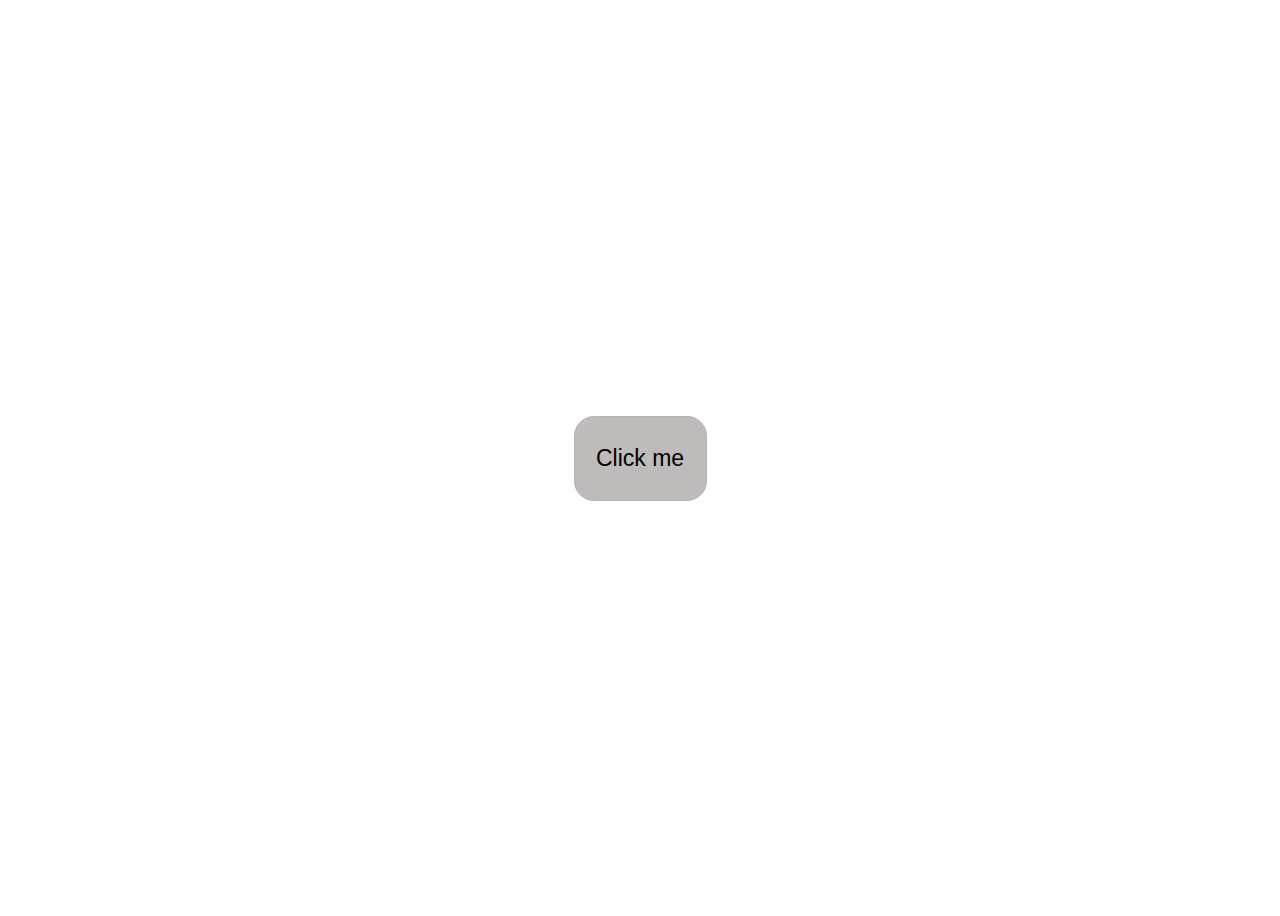
<file: javascript/Events/index.html>
<!DOCTYPE html>
<html lang="en">
<head>
    <meta charset="UTF-8">
    <meta name="viewport" content="width=device-width, initial-scale=1.0">
    <link rel="stylesheet" href="style.css">
    <title>Events</title>
</head>
<body>
    <div class="btn">
        <button>Click me</button>
    </div>
</body>
<script src="index.js"></script>
</html>
</file>
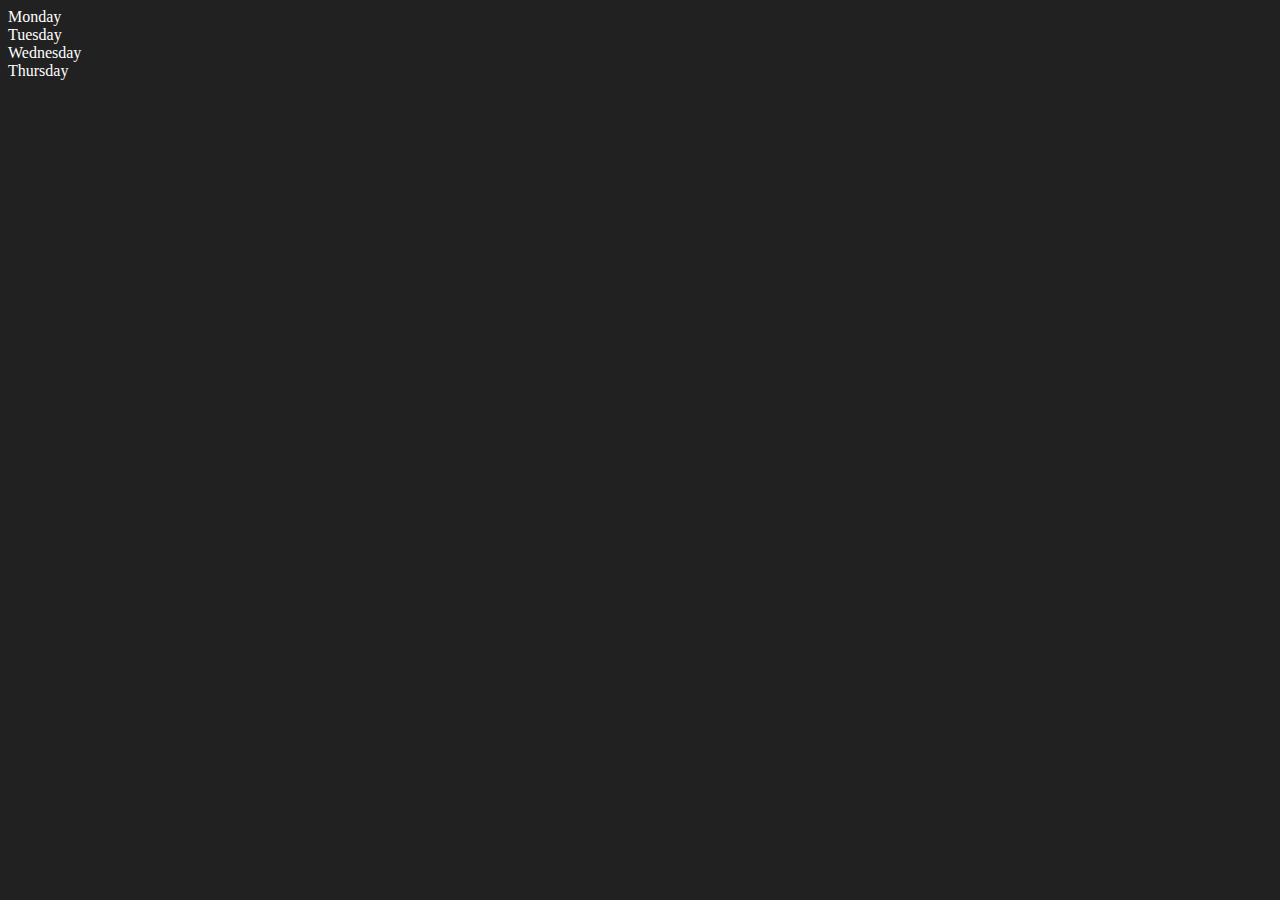
<file: javascript/practice1/index.html>
<!DOCTYPE html>
<html lang="en">
<head>
    <meta charset="UTF-8">
    <meta name="viewport" content="width=device-width, initial-scale=1.0">
    <link rel="stylesheet" href="style.css">
    <title>Document</title>
</head>
<body>
    <div class="parent">
        <div class="day">Monday</div>
        <div class="day">Tuesday</div>
        <div class="day">Wednesday</div>
        <div class="day">Thursday</div>
    </div>
</body>
<script>
    const parent = document.querySelector('.parent');
    // for (let i = 0; i < parent.children.length; i++) {
    //     console.log(parent.children[i].innerHTML);
    // }  
    // parent.children[1].style.color = 'orange'
    // parent.children[1].style.fontSize = '30px'
    // const dayOne = document.querySelector('.day');
    // console.log(dayOne);
    // console.log(dayOne.parentElement);
    // console.log(dayOne.nextElementSibling);

    console.log('Nodes: ' , parent.childNodes)
</script>
</html>
</file>
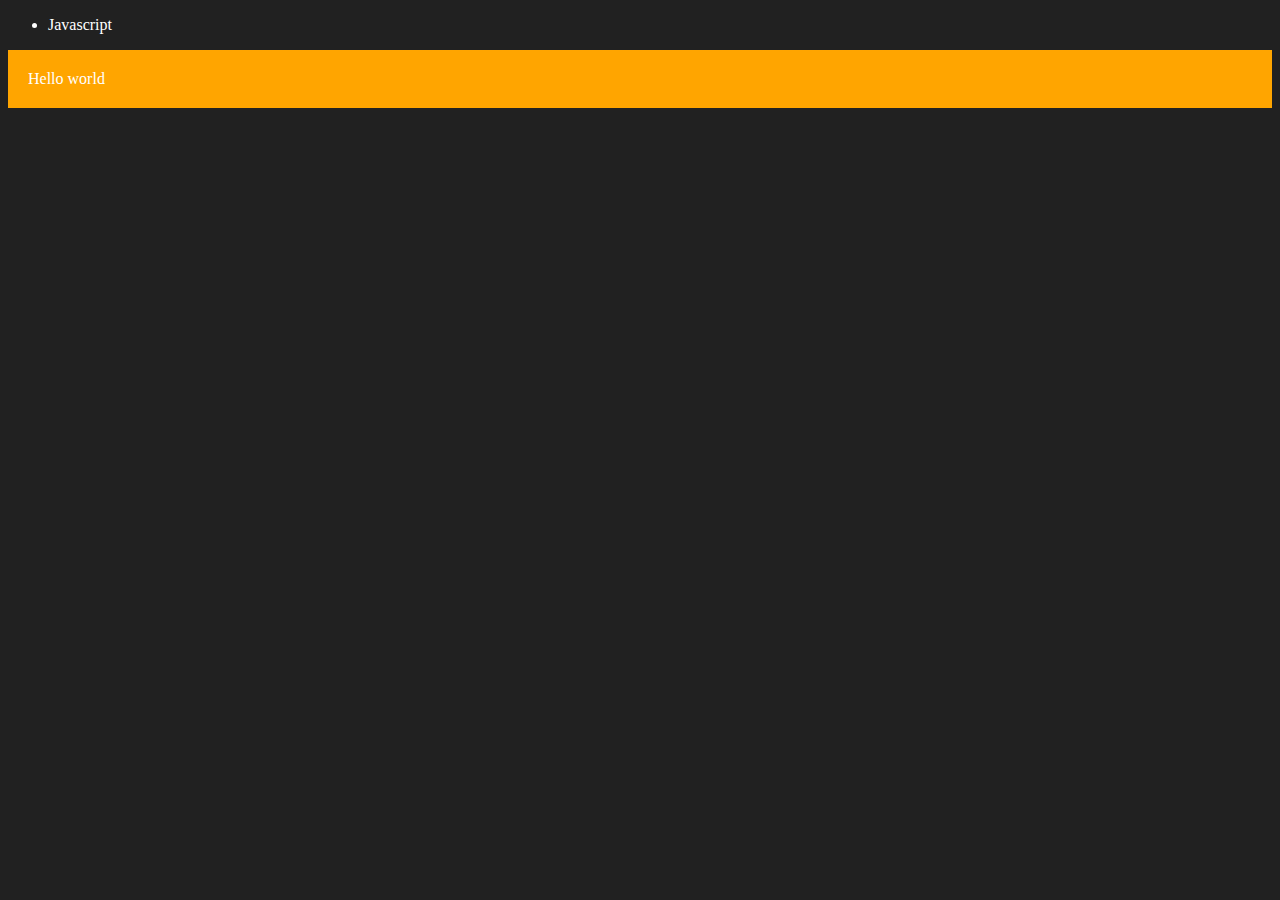
<file: javascript/practice2/index.html>
<!DOCTYPE html>
<html lang="en">
<head>
    <meta charset="UTF-8">
    <meta name="viewport" content="width=device-width, initial-scale=1.0">
    <link rel="stylesheet" href="style.css">
    <title>Document</title>
</head>
<body>
    <ul class="language">
        <li>Javascript</li>
    </ul>
</body>
<script>
    const div = document.createElement('div');
    console.log(div);
    div.className = 'main';
    div.id = Math.round(Math.random() * 10 + 1);
    div.style.backgroundColor = 'orange';
    div.style.padding = '20px';
    const addText = document.createTextNode("Hello world")
    div.appendChild(addText);
    document.body.appendChild(div);
</script>
</html>
</file>
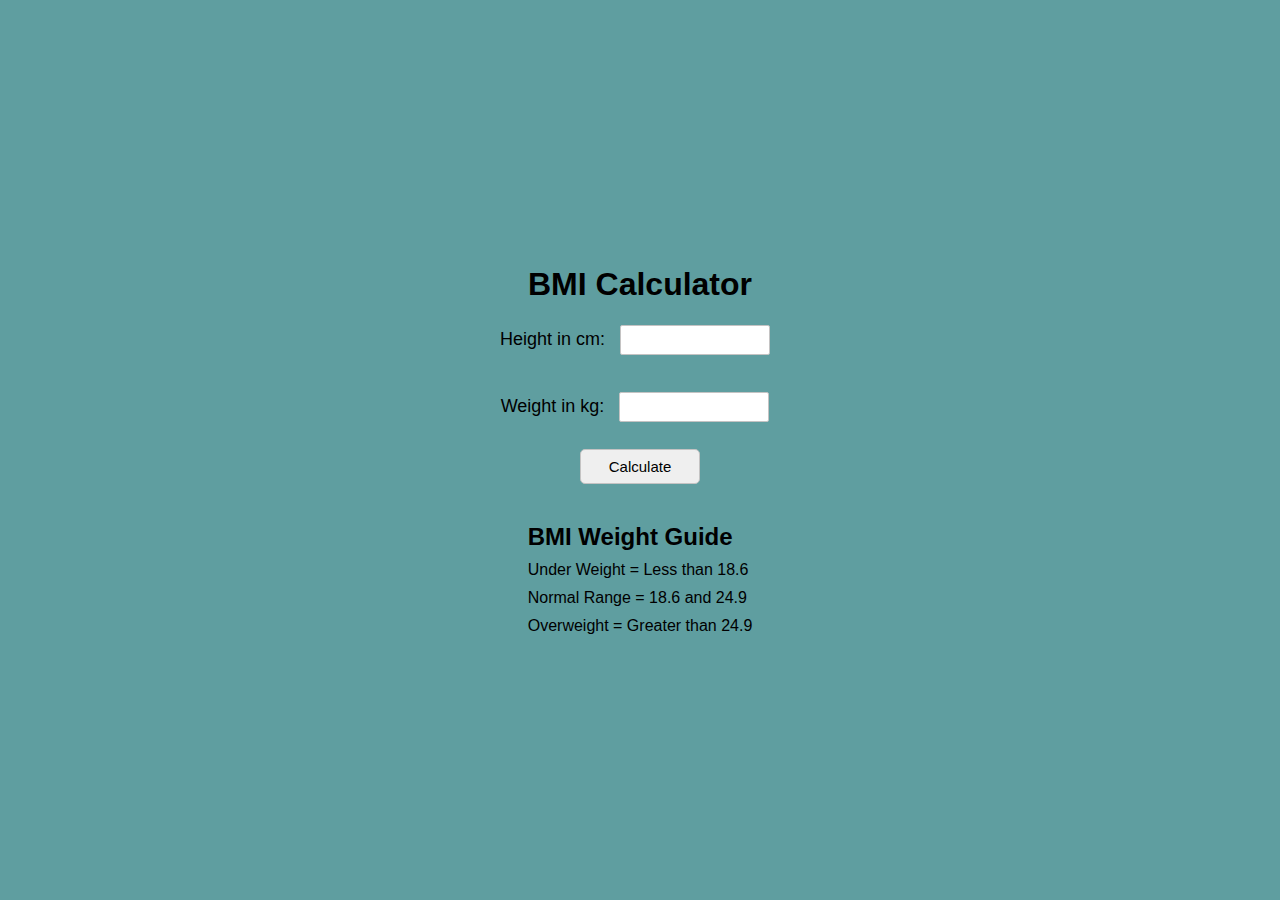
<file: ProjectsJS/BMIcalculator/index.html>
<!DOCTYPE html>
<html lang="en">
<head>
    <meta charset="UTF-8">
    <meta name="viewport" content="width=device-width, initial-scale=1.0">
    <link rel="stylesheet" href="style.css">
    <title>BMI</title>
</head>
<body>
    <div class="main">
        <h1>BMI Calculator</h1>

        <form action="#">
            
            <div>
                <label for="height">Height in cm: </label>
                <input type="text" id="height">
            </div>
            <div>
                <label for="weight">Weight in kg: </label>
                <input type="text" id="weight">
            </div>

            <button>Calculate</button>
            <div class="result"></div>
        </form>

        <div class="bmi-guide">
            <h2>BMI Weight Guide</h2>
            <p>Under Weight = Less than 18.6</p>
            <p>Normal Range = 18.6 and 24.9</p>
            <p>Overweight = Greater than 24.9</p>
        </div>
    </div>
</body>
<script src="index.js"></script>
</html>
</file>
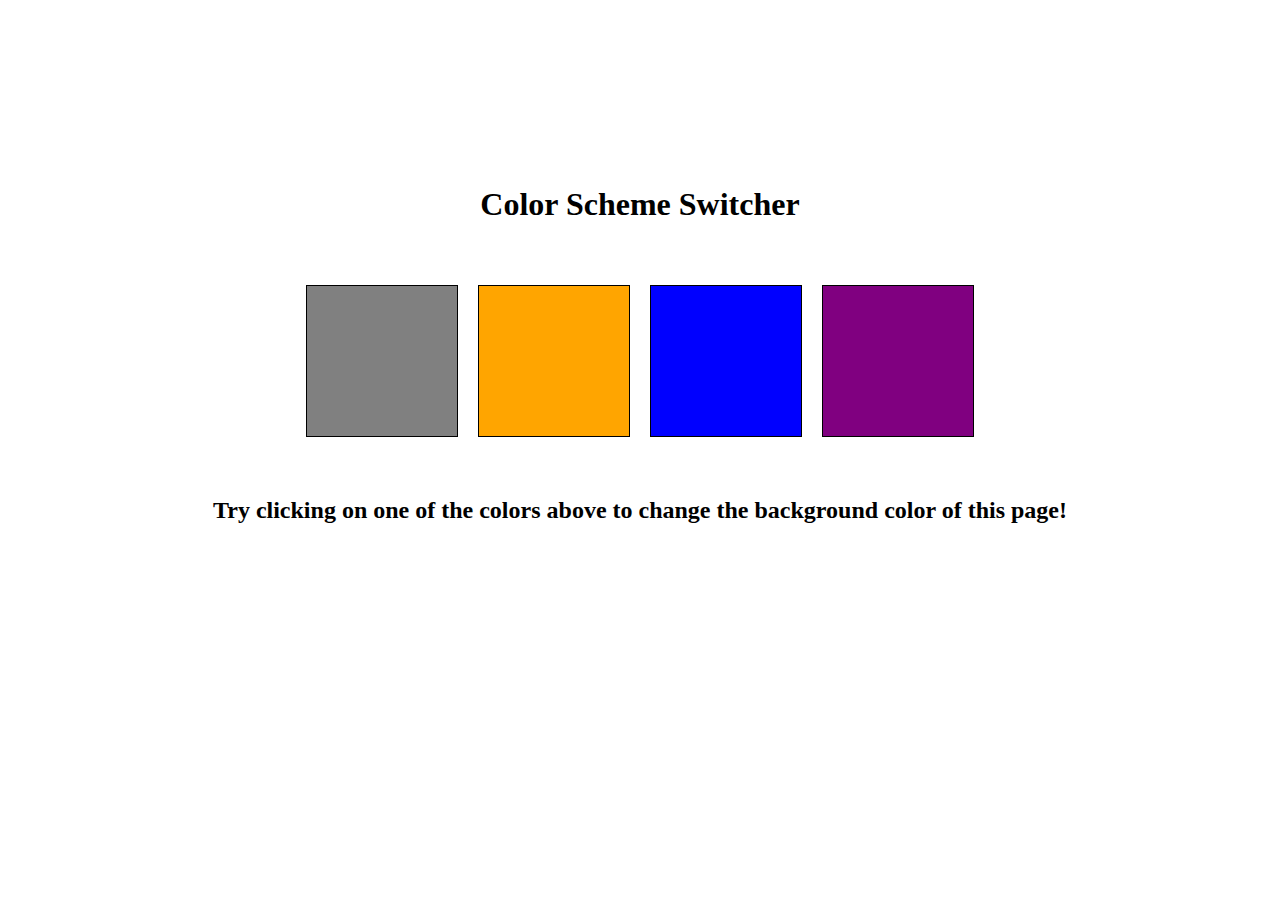
<file: ProjectsJS/color-changer/index.html>
<!DOCTYPE html>
<html lang="en">
<head>
    <meta charset="UTF-8">
    <meta name="viewport" content="width=device-width, initial-scale=1.0">
    <link rel="stylesheet" href="style.css">
    <title>Document</title>
</head>
<body>
    <div class="container">
        <div>
            <h1>Color Scheme Switcher</h1>
        </div>
        <div class="btn">
            <span class="button" id="grey"></span>
            <span class="button" id="orange"></span>
            <span class="button" id="blue"></span>
            <span class="button" id="purple"></span>
        </div>
            <h2>
                Try clicking on one of the colors above
                <span>to change the background color of this page!</span>
              </h2>
    </div>
    <script src="index.js"></script>
</body>
</html>
</file>
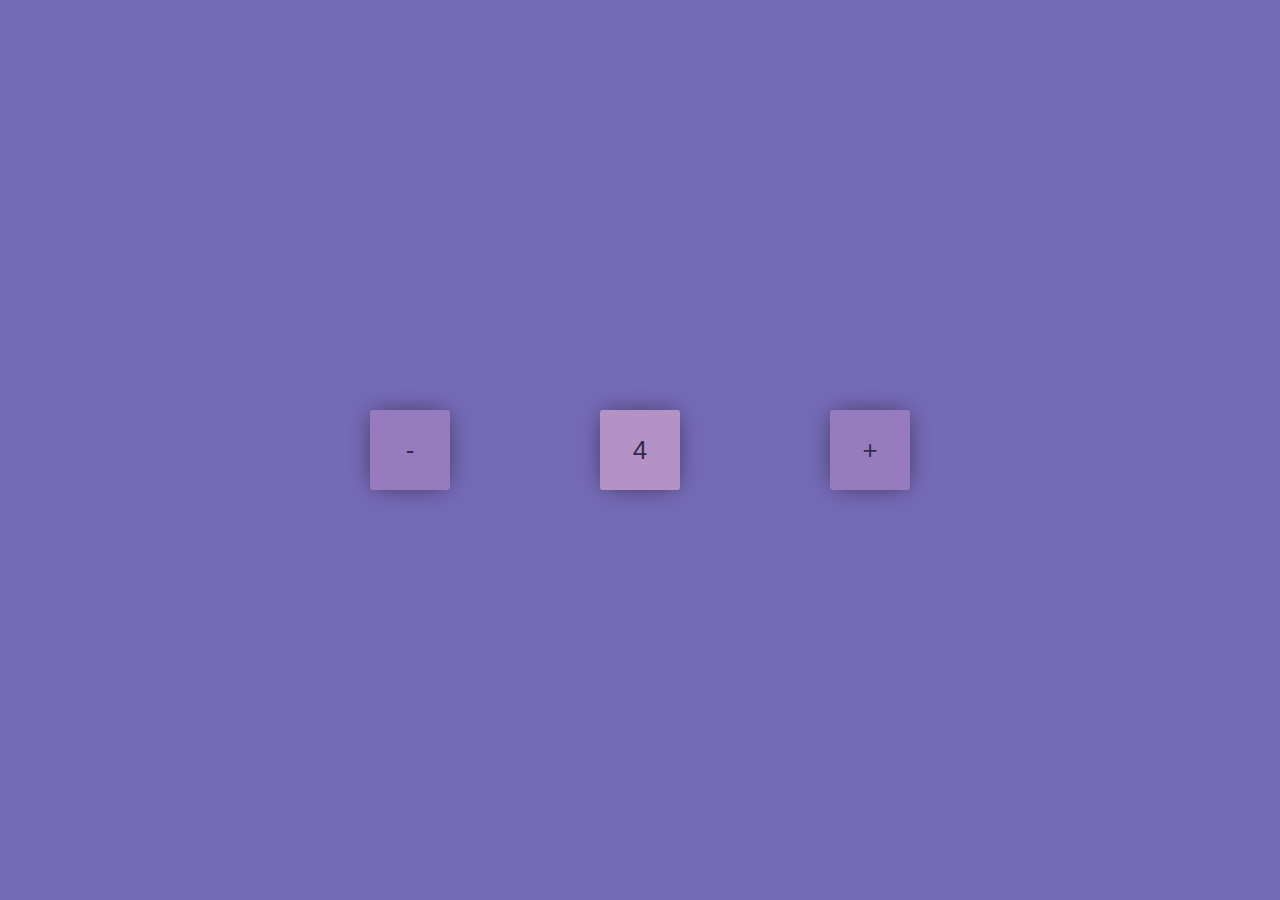
<file: ProjectsJS/Counter/index.html>
<!DOCTYPE html>
<html lang="en">
<head>
    <meta charset="UTF-8">
    <meta name="viewport" content="width=device-width, initial-scale=1.0">
    <link rel="stylesheet" href="style.css">
    <title>Document</title>
</head>
<body>
    <div class="container">
        <div class="buttons">
            <button class="left">-</button>
        </div>
        <div class="output">
            <button class="outputBtn">4</button>
        </div>
        <div class="buttons">
            <button class="right">+</button>
        </div>
    </div>
</body>

<script src="app.js"></script>
</html>
</file>
<file: javascript/Events/style.css>
body{
    background-color: white;
}
.btn{
    height: 100vh;
    display: flex;
    align-items: center;
    justify-content: center;
}
button{
    height: 85px;
    width: 133px;
    font-size: 23px;
    cursor: pointer;
    border-radius: 20px;
    border: 1px solid rgb(182, 179, 179);
    background-color: rgb(191, 187, 187);
}
</file>
<file: javascript/practice1/style.css>
body{
    background-color: #212121;
    color: #ffffff;
}
</file>
<file: javascript/practice2/style.css>
body{
    background-color: #212121;
    color: #ffffff;
}
</file>
<file: ProjectsJS/BMIcalculator/style.css>
*{
    margin: 0;
    padding: 0;
    box-sizing: border-box;
}
body{
    background-color: cadetblue;
    font-family:'Lucida Sans', 'Lucida Sans Regular', 'Lucida Grande', 'Lucida Sans Unicode', Geneva, Verdana, sans-serif;
}
.main{
    display: flex;
    flex-direction: column;
    align-items: center;
    justify-content: center;
    height: 100vh;
    padding: 20px;
    row-gap: 12px;
}
input{
    padding: 10px;
    border-radius: 2px;
    margin: 10px;
    border: 1px solid rgb(196, 195, 195);
    height: 30px;
    width: 150px;
}
form{
    display: flex;
    flex-direction: column;
    align-items:center;
    justify-content: center;
    width: 500px;
    row-gap: 17px;
    font-size: 18px;
}
button{
    height: 35px;
    width: 120px;
    font-size: 15px;
    border-radius: 5px;
    border: 1px solid rgb(196, 195, 195);
}
.result{
    font-size: 35px;
    font-family:'Times New Roman', Times, serif;
    color: #2553d1;
    margin-bottom: 10px;
}
.bmi-guide{
    display: flex;
    flex-direction: column;
    row-gap: 10px;
}
</file>
<file: ProjectsJS/color-changer/style.css>
html {
    margin: 0;
}
.container{
    display: flex;
    justify-content: center;
    flex-direction: column;
    align-items: center;
    row-gap: 40px;
    margin-top: 165px;
}
.btn{
  display: flex;
  flex-direction: row;
  column-gap: 20px;

}
.button{
    height: 150px;
    width: 150px;
    border: 0.9px solid black;
    display: inline-block;
    cursor: pointer;
}
#grey {
    background: grey;
  }
  
#orange {
    background: orange;
}
#blue {
    background: blue;
}
#purple{
    background: purple;
}
</file>
<file: ProjectsJS/Counter/style.css>
*{
    margin: 0;
    padding: 0;
    box-sizing: border-box;
}
body{
    background-color: #756AB6;
    display: flex;
    align-items: center;
    justify-content: center;
    height: 100vh;
}
.container{
    display: flex;
    align-items: center;
    justify-content: center;
    gap: 150px;
}
.output{
    height: 80px;
    width: 80px;
    font-size: 20px;
    
}
.outputBtn{
    background-color: #E0AED0;
}
button{
    border: none;
    height: 80px;
    width: 80px;
    border-radius: 3px;
    background-color: #AC87C5;
    opacity: 0.6;
    box-shadow: 0px 0px 25px -5px rgba(0,0,0,1);
    cursor: pointer;
    font-size: 26px;
}
</file>
